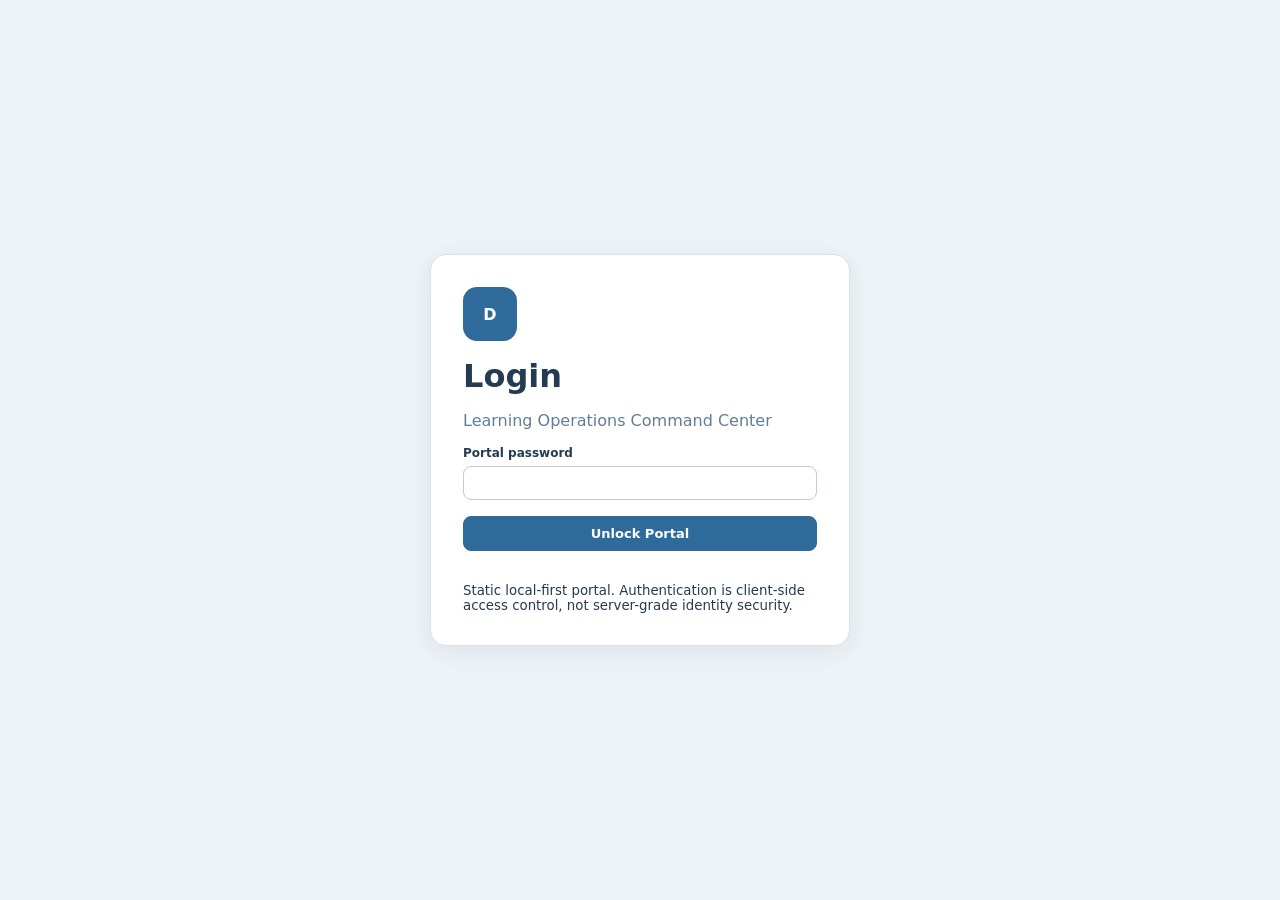
<file: index.html>
<!doctype html><html lang="en"><head><meta charset="utf-8"><meta name="viewport" content="width=device-width,initial-scale=1"><meta name="theme-color" content="#102a43"><title>Dashboard</title><link rel="stylesheet" href="./css/variables.css?v=darkfix6"><link rel="stylesheet" href="./css/layout.css?v=darkfix6"><link rel="stylesheet" href="./css/components.css?v=darkfix6"><link rel="stylesheet" href="./css/responsive.css?v=darkfix6"><link rel="stylesheet" href="./css/advanced.css?v=darkfix6"></head>
<body>
<div id="login" class="auth-shell"><form id="loginForm" class="auth-card"><div class="brand-mark">D</div><h1>Login</h1><p>Learning Operations Command Center</p><label>Portal password<input id="loginPassword" type="password" autocomplete="current-password" required></label><button class="btn primary" type="submit">Unlock Portal</button><p id="loginError" class="error" role="alert"></p><small>Static local-first portal. Authentication is client-side access control, not server-grade identity security.</small></form></div>
<div id="app" class="app-shell hidden">
<aside class="sidebar"><div class="brand"><span class="brand-mark small">D</span><div><strong>Dashbord</strong><small>Learning Operations</small></div></div><nav id="nav" aria-label="Primary"></nav><div class="sidebar-foot"><span id="saveState" class="save-state">Saved</span><button id="lockPortal" class="btn ghost">Lock Portal</button></div></aside>
<header class="topbar"><button id="menuBtn" class="icon-btn" aria-label="Toggle navigation">☰</button><div><h1 id="pageTitle">zPerformance Monitor</h1><p id="pageSubtitle">Execution, evidence and readiness</p></div><div class="top-actions"><div class="theme-menu" aria-label="Theme selector">
<button class="theme-trigger" type="button" aria-label="Choose theme" title="Choose theme">◐</button>
<div class="theme-popover" role="group" aria-label="Themes">
<button class="theme-btn active" data-theme="default" type="button">Classic</button>
<button class="theme-btn" data-theme="ocean" type="button">Ocean</button>
<button class="theme-btn" data-theme="forest" type="button">Forest</button>
<button class="theme-btn" data-theme="warm" type="button">Warm</button>
<button class="theme-btn" data-theme="night" type="button">Night</button>
</div></div><span id="modeBadge" class="badge">DRAFT</span><button id="quickSession" class="btn primary">Start Focus Session</button></div></header>
<main id="view" class="view" tabindex="-1"></main>
<aside id="focusDock" class="focus-dock" aria-label="Focus clock">
  <button id="focusDockToggle" class="focus-dock-handle" type="button" aria-label="Open focus clock">◷</button>
  <div class="focus-dock-panel">
    <div class="focus-dock-head"><div><span>FOCUS CLOCK</span><strong id="focusClock">25:00</strong></div><button id="focusDockClose" class="icon-btn" type="button">×</button></div>
    <div class="focus-presets"><button data-focus-min="25" type="button">25m</button><button data-focus-min="50" type="button">50m</button><button data-focus-min="90" type="button">90m</button></div>
    <div class="focus-actions"><button id="focusStart" class="btn primary" type="button">Start</button><button id="focusPause" class="btn" type="button">Pause</button><button id="focusReset" class="btn" type="button">Reset</button></div>
<button id="deepFocusToggle" class="btn focus-wide" type="button">Enter Deep Focus</button>
<label class="focus-objective">Distraction parking lot<input id="quickDistraction" type="text" placeholder="Capture it and return to study"></label>
<div id="quickDistractionList" class="quick-distraction-list"></div>
    <label class="focus-objective">Current objective<input id="focusObjective" type="text" placeholder="One clear outcome for this session"></label>
    <blockquote id="focusQuote" class="focus-quote"></blockquote>
    <button id="newQuote" class="quote-refresh" type="button">Another thought</button>
  </div>
</aside>
</div>
<div id="toast" class="toast" role="status" aria-live="polite"></div>
<div id="modalRoot"></div>
<script src="./app.bundle.js?v=darkfix6"></script></body></html>
</file>
<file: css/variables.css>
:root{--navy:#102a43;--blue:#2f6b9a;--cyan:#4c9fbe;--green:#3f8f62;--amber:#d99b2b;--orange:#d66a3a;--purple:#7057a3;--red:#b84a4a;--ink:#243b53;--muted:#627d98;--bg:#f4f7fa;--surface:#fff;--line:#d9e2ec;--soft:#eaf2f8;--radius:12px;--shadow:0 6px 24px rgba(16,42,67,.08);--sidebar:250px;--focus:0 0 0 3px rgba(47,107,154,.22)}*{box-sizing:border-box}html{font-family:Inter,ui-sans-serif,system-ui,-apple-system,"Segoe UI",sans-serif;color:var(--ink);background:var(--bg)}body{margin:0}button,input,select,textarea{font:inherit}button:focus-visible,input:focus-visible,select:focus-visible,textarea:focus-visible,a:focus-visible{outline:none;box-shadow:var(--focus)}.hidden{display:none!important}
</file>
<file: css/layout.css>
.app-shell{min-height:100vh;display:grid;grid-template-columns:var(--sidebar) 1fr;grid-template-rows:72px 1fr}.sidebar{grid-row:1/3;background:var(--navy);color:#fff;padding:18px 12px;display:flex;flex-direction:column;position:sticky;top:0;height:100vh;z-index:20}.brand{display:flex;align-items:center;gap:10px;padding:0 8px 18px}.brand small,.brand strong{display:block}.brand small{opacity:.72;font-size:11px;margin-top:2px}.brand-mark{display:grid;place-items:center;width:54px;height:54px;border-radius:14px;background:var(--blue);color:#fff;font-weight:800}.brand-mark.small{width:38px;height:38px;border-radius:10px}.sidebar nav{display:grid;gap:3px;overflow:auto;padding-right:2px}.nav-btn{border:0;background:transparent;color:#d9e2ec;text-align:left;padding:9px 10px;border-radius:8px;font-size:13px;cursor:pointer}.nav-btn:hover,.nav-btn.active{background:rgba(255,255,255,.12);color:#fff}.sidebar-foot{margin-top:auto;display:grid;gap:8px;padding-top:12px}.topbar{grid-column:2;display:flex;align-items:center;gap:14px;padding:0 24px;background:rgba(255,255,255,.96);border-bottom:1px solid var(--line);position:sticky;top:0;z-index:15}.topbar h1{font-size:18px;margin:0}.topbar p{font-size:12px;color:var(--muted);margin:2px 0 0}.top-actions{margin-left:auto;display:flex;align-items:center;gap:10px}.view{grid-column:2;padding:24px;max-width:1600px;width:100%;margin:0 auto}.grid{display:grid;gap:16px}.grid.kpis{grid-template-columns:repeat(4,minmax(0,1fr))}.grid.two{grid-template-columns:repeat(2,minmax(0,1fr))}.grid.three{grid-template-columns:repeat(3,minmax(0,1fr))}.span-2{grid-column:span 2}.section-stack{display:grid;gap:18px}.auth-shell{min-height:100vh;display:grid;place-items:center;padding:20px;background:#eef3f7}.auth-card{width:min(420px,100%);background:#fff;padding:32px;border:1px solid var(--line);border-radius:16px;box-shadow:var(--shadow);display:grid;gap:16px}.auth-card h1{margin:0}.auth-card p{margin:0;color:var(--muted)}
</file>
<file: css/components.css>
.card{background:var(--surface);border:1px solid var(--line);border-radius:var(--radius);box-shadow:var(--shadow);padding:18px;min-width:0}.card h2,.card h3{margin:0 0 12px}.card h2{font-size:16px}.card h3{font-size:14px}.kpi{padding:16px}.kpi .label{font-size:11px;color:var(--muted);text-transform:uppercase;letter-spacing:.05em}.kpi .value{font-size:26px;font-weight:750;margin-top:6px}.kpi .hint{font-size:11px;color:var(--muted);margin-top:3px}.btn{border:1px solid var(--line);background:#fff;color:var(--ink);padding:9px 13px;border-radius:8px;cursor:pointer;font-weight:650;font-size:13px}.btn:hover{filter:brightness(.98)}.btn.primary{background:var(--blue);border-color:var(--blue);color:#fff}.btn.danger{background:var(--red);border-color:var(--red);color:#fff}.btn.ghost{background:transparent;color:inherit;border-color:rgba(255,255,255,.22)}.btn:disabled{opacity:.5;cursor:not-allowed}.icon-btn{border:0;background:transparent;font-size:20px;cursor:pointer;display:none}.badge,.status{display:inline-flex;align-items:center;border-radius:999px;padding:4px 8px;font-size:11px;font-weight:700;background:var(--soft);color:var(--blue)}.status.mastered{background:#e5f4ea;color:#276c45}.status.review{background:#fff4d6;color:#8b6200}.status.learning{background:#e6f1f8;color:#285d82}.status.blocked{background:#f8e7e7;color:#8b3030}.toolbar{display:flex;gap:10px;align-items:center;flex-wrap:wrap;margin-bottom:14px}.toolbar .grow{flex:1}.field,label{display:grid;gap:6px;font-size:12px;font-weight:650;color:var(--ink)}input,select,textarea{width:100%;border:1px solid #bcccdc;border-radius:8px;background:#fff;padding:9px 10px;color:var(--ink)}textarea{min-height:92px;resize:vertical}.form-grid{display:grid;grid-template-columns:repeat(2,minmax(0,1fr));gap:14px}.table-wrap{overflow:auto;border:1px solid var(--line);border-radius:10px;background:#fff}table{border-collapse:collapse;width:100%;font-size:12px}th{position:sticky;top:0;background:#edf3f8;color:var(--navy);text-align:left;padding:10px;border-bottom:1px solid var(--line);white-space:nowrap}td{padding:9px 10px;border-bottom:1px solid #edf2f7;vertical-align:top}tr:hover td{background:#fafcfe}.progress{height:8px;background:#e8eef4;border-radius:999px;overflow:hidden}.progress>span{display:block;height:100%;background:var(--green)}.chart{width:100%;height:260px;display:block}.empty{padding:28px;text-align:center;color:var(--muted);border:1px dashed #bcccdc;border-radius:10px}.callout{border-left:4px solid var(--blue);background:#f6f9fc;padding:12px 14px;border-radius:8px}.callout.warn{border-color:var(--amber)}.callout.danger{border-color:var(--red)}.list{display:grid;gap:8px}.list-item{padding:11px;border:1px solid var(--line);border-radius:8px;background:#fff}.list-item strong{display:block}.list-item small{color:var(--muted)}.metric-row{display:grid;grid-template-columns:180px 1fr 55px;gap:10px;align-items:center;margin:10px 0;font-size:12px}.timer{font-size:44px;font-variant-numeric:tabular-nums;font-weight:750;letter-spacing:.03em}.focus-mode .sidebar,.focus-mode .topbar .top-actions{display:none}.focus-mode .app-shell{grid-template-columns:1fr}.focus-mode .topbar,.focus-mode .view{grid-column:1}.toast{position:fixed;right:20px;bottom:20px;background:var(--navy);color:#fff;padding:11px 14px;border-radius:8px;opacity:0;transform:translateY(8px);transition:.2s;z-index:100}.toast.show{opacity:1;transform:none}.modal-backdrop{position:fixed;inset:0;background:rgba(16,42,67,.55);display:grid;place-items:center;padding:20px;z-index:90}.modal{background:#fff;width:min(760px,100%);max-height:88vh;overflow:auto;border-radius:14px;padding:22px;box-shadow:var(--shadow)}.modal-head{display:flex;align-items:center;justify-content:space-between;gap:12px}.diff{font-family:ui-monospace,SFMono-Regular,Consolas,monospace;font-size:12px;white-space:pre-wrap;background:#f7f9fb;padding:12px;border-radius:8px}.save-state{font-size:11px;color:#d9e2ec}.error{color:var(--red)!important;font-size:12px}.note-card{display:grid;gap:8px}.note-meta{display:flex;gap:8px;color:var(--muted);font-size:11px}.scenario-step{counter-increment:step}.scenario-step::before{content:counter(step);display:inline-grid;place-items:center;width:22px;height:22px;background:var(--blue);color:#fff;border-radius:50%;margin-right:8px;font-size:11px}.scenario-flow{counter-reset:step;display:grid;gap:10px}.pill-row{display:flex;gap:6px;flex-wrap:wrap}.pill{font-size:11px;padding:4px 7px;border-radius:999px;background:#edf3f8}.commit-item{display:flex;justify-content:space-between;gap:12px;padding:9px 0;border-bottom:1px solid var(--line)}
</file>
<file: css/responsive.css>
@media(max-width:1100px){.grid.kpis{grid-template-columns:repeat(2,1fr)}.grid.three{grid-template-columns:1fr 1fr}.span-2{grid-column:auto}}@media(max-width:760px){.app-shell{grid-template-columns:1fr;grid-template-rows:64px 1fr}.sidebar{position:fixed;left:-270px;width:250px;transition:.2s}.sidebar.open{left:0}.topbar,.view{grid-column:1}.view{padding:14px}.topbar{padding:0 14px}.icon-btn{display:block}.topbar p{display:none}.top-actions .badge{display:none}.grid.kpis,.grid.two,.grid.three,.form-grid{grid-template-columns:1fr}.metric-row{grid-template-columns:120px 1fr 45px}.timer{font-size:36px}.table-wrap table{min-width:760px}.auth-card{padding:24px}}
</file>
<file: css/advanced.css>
/* Advanced command-center layer */
:root{--surface-2:#f7fafc;--ring-track:#e6edf3;--shadow-soft:0 8px 28px rgba(16,42,67,.08)}
body[data-theme="ocean"]{--bg:#eef7fb;--surface:#fff;--navy:#123b56;--blue:#287aa1;--green:#3b8c78}
body[data-theme="forest"]{--bg:#f2f7f3;--surface:#fff;--navy:#173f35;--blue:#3d7568;--green:#4f8a61}
body[data-theme="warm"]{--bg:#fff8ef;--surface:#fffdf9;--navy:#50372c;--blue:#8a6249;--green:#73865b}
body[data-theme="night"]{--bg:#111923;--surface:#182431;--navy:#e7f0f7;--blue:#63a9d2;--green:#70bd8d;--ink:#e6edf3;--muted:#9fb3c8;--line:#2d4052;--surface-2:#1e2c3a;--ring-track:#2a3c4d}
body{background:var(--bg);color:var(--ink);transition:background .2s ease}
.card{box-shadow:var(--shadow-soft)}
.dashboard-hero{display:grid;grid-template-columns:minmax(0,1.6fr) minmax(280px,.8fr);gap:18px;padding:22px;border:1px solid var(--line);background:var(--surface);border-radius:16px}
.hero-copy h2{font-size:clamp(22px,2.4vw,34px);margin:0 0 8px;color:var(--navy)}
.hero-copy p{max-width:720px;color:var(--muted);margin:0}
.hero-actions{display:flex;gap:10px;flex-wrap:wrap;margin-top:18px}
.quote-panel{border-left:4px solid var(--blue);padding:12px 14px;background:var(--surface-2);border-radius:8px}
.quote-panel blockquote{margin:0;font-size:15px;line-height:1.55}
.quote-panel cite{display:block;margin-top:8px;color:var(--muted);font-size:12px}
.progress-ring{--p:0;--ring:var(--green);width:104px;height:104px;border-radius:50%;display:grid;place-items:center;background:conic-gradient(var(--ring) calc(var(--p)*1%),var(--ring-track) 0);position:relative;margin:auto}
.progress-ring:after{content:"";position:absolute;inset:10px;border-radius:50%;background:var(--surface)}
.progress-ring .ring-value{position:relative;z-index:1;font-size:22px;font-weight:800;color:var(--navy)}
.ring-label{text-align:center;margin-top:8px;font-size:12px;color:var(--muted)}
.ring-grid{display:grid;grid-template-columns:repeat(4,minmax(120px,1fr));gap:14px}
.activity-grid{display:grid;grid-template-columns:repeat(15,1fr);gap:5px;min-height:86px;align-content:center}
.activity-cell{aspect-ratio:1;border-radius:3px;background:var(--ring-track);min-width:8px}
.activity-cell.l1{background:#cfe8d7}.activity-cell.l2{background:#91c9a3}.activity-cell.l3{background:#5aa475}.activity-cell.l4{background:#337d55}
.insight-grid{display:grid;grid-template-columns:repeat(3,minmax(0,1fr));gap:14px}
.insight{padding:14px;border:1px solid var(--line);border-radius:10px;background:var(--surface-2)}
.insight strong{display:block;color:var(--navy);margin-bottom:5px}
.insight small{color:var(--muted);line-height:1.45}
.progress-track{height:10px;background:var(--ring-track);border-radius:999px;overflow:hidden}
.progress-fill{height:100%;background:var(--green);border-radius:999px;min-width:0;transition:width .25s ease}
.mini-stat{display:flex;justify-content:space-between;gap:12px;align-items:center;padding:10px 0;border-bottom:1px solid var(--line)}
.mini-stat:last-child{border-bottom:0}
.top-tool{display:flex;align-items:center;gap:6px}
.compact-select{width:auto;min-width:110px;padding:8px 10px}
.audio-btn.active{border-color:var(--green);color:var(--green)}
.achievement-grid{display:grid;grid-template-columns:repeat(4,minmax(0,1fr));gap:10px}
.achievement{padding:12px;border:1px solid var(--line);border-radius:10px;background:var(--surface-2)}
.achievement.locked{opacity:.5}
.achievement strong{display:block;font-size:13px;color:var(--navy)}
.achievement small{color:var(--muted)}
.daily-plan{display:grid;grid-template-columns:repeat(3,minmax(0,1fr));gap:12px}
.daily-plan .step{padding:14px;border:1px solid var(--line);border-radius:10px;background:var(--surface-2)}
.daily-plan .num{font-weight:800;color:var(--blue);font-size:12px}
.autosave-pill{font-size:11px;color:var(--muted);padding:6px 9px;border:1px solid var(--line);border-radius:999px;background:var(--surface)}
@media(max-width:1100px){.ring-grid{grid-template-columns:repeat(2,1fr)}.achievement-grid{grid-template-columns:repeat(2,1fr)}.dashboard-hero{grid-template-columns:1fr}.insight-grid{grid-template-columns:1fr}}
@media(max-width:720px){.ring-grid,.achievement-grid,.daily-plan{grid-template-columns:1fr 1fr}.activity-grid{grid-template-columns:repeat(10,1fr)}.top-tool{display:none}}
@media(max-width:480px){.ring-grid,.achievement-grid,.daily-plan{grid-template-columns:1fr}}

.recommend-banner{display:flex;align-items:center;justify-content:space-between;gap:18px;padding:15px 17px;border:1px solid var(--line);border-left:4px solid var(--green);background:var(--surface);border-radius:12px;box-shadow:var(--shadow-soft)}
.recommend-banner strong{display:block;color:var(--navy);font-size:16px;margin-bottom:4px}.recommend-banner small{color:var(--muted)}
.learning-toolbar{position:sticky;top:72px;z-index:8;background:var(--bg);padding:10px 0}.learning-toolbar input{min-width:260px;flex:1}.learning-toolbar select{min-width:180px}
.task-list{display:grid;gap:8px}.task-row{display:flex!important;align-items:flex-start;gap:10px;padding:11px 12px;border:1px solid var(--line);border-radius:9px;background:var(--surface-2);cursor:pointer}.task-row input{width:18px;height:18px;margin-top:1px;flex:0 0 auto}.task-row span{line-height:1.45}
.check-cell{text-align:center}.check-cell input{width:18px;height:18px}
.recording-preview{width:100%;max-width:680px}
button:disabled{opacity:.5;cursor:not-allowed}
.table-wrap select,.table-wrap input{min-height:38px}
@media(max-width:720px){.recommend-banner{align-items:flex-start;flex-direction:column}.learning-toolbar{position:static}.learning-toolbar input,.learning-toolbar select{min-width:100%;width:100%}}

/* Interview Practice Studio */
.studio-grid{display:grid;grid-template-columns:minmax(0,1.05fr) minmax(360px,.95fr);gap:18px;align-items:start}
.studio-preview{width:100%;max-height:480px;background:#0b1118;border-radius:12px;border:1px solid var(--line)}
.framework-list{margin:0;padding-left:20px;display:grid;gap:8px;line-height:1.45}
.recording-library{display:grid;grid-template-columns:repeat(2,minmax(0,1fr));gap:14px}
.recording-card{border:1px solid var(--line);border-radius:12px;background:var(--surface-2);padding:14px;display:grid;gap:11px;min-width:0}
.recording-meta{display:grid;gap:4px}.recording-meta small{color:var(--muted)}
.library-media{width:100%;max-height:300px;background:#0b1118;border-radius:8px}.library-audio{width:100%}
.transcript-text{white-space:pre-wrap;line-height:1.55;max-height:220px;overflow:auto;padding:10px;background:var(--surface);border:1px solid var(--line);border-radius:8px}
.question-book-grid{display:grid;grid-template-columns:repeat(2,minmax(0,1fr));gap:14px}
.question-card{border:1px solid var(--line);border-radius:12px;background:var(--surface);padding:16px;display:grid;gap:12px;box-shadow:var(--shadow-soft)}
.question-card-head{display:flex;align-items:flex-start;justify-content:space-between;gap:14px}.question-card h3{font-size:16px;line-height:1.4;margin:8px 0 0;color:var(--navy)}
.favorite-toggle,.inline-check{display:flex!important;flex-direction:row!important;align-items:center;gap:7px;white-space:nowrap}.favorite-toggle input,.inline-check input{width:17px;height:17px}
.question-card textarea{min-height:90px}
@media(max-width:1100px){.studio-grid{grid-template-columns:1fr}.recording-library,.question-book-grid{grid-template-columns:1fr}}

/* Learning Intelligence */
.intelligence-hero{display:flex;align-items:center;justify-content:space-between;gap:20px;padding:22px;border:1px solid var(--line);border-radius:16px;background:var(--surface);box-shadow:var(--shadow-soft)}
.intelligence-hero h2{margin:8px 0 5px;color:var(--navy);font-size:28px}.intelligence-hero p{margin:0;color:var(--muted);max-width:760px}
.intel-score{width:120px;height:120px;border-radius:50%;display:grid;place-content:center;text-align:center;background:var(--surface-2);border:10px solid var(--green)}
.intel-score strong{font-size:30px;color:var(--navy)}.intel-score span{font-size:11px;color:var(--muted)}
.smart-plan{display:grid;gap:8px}.smart-plan-row{display:grid;grid-template-columns:36px 1fr auto;gap:12px;align-items:center;padding:12px;border:1px solid var(--line);border-radius:10px;background:var(--surface-2)}
.plan-order{width:30px;height:30px;border-radius:50%;display:grid;place-items:center;background:var(--navy);color:white;font-weight:800}.smart-plan-row small{display:block;color:var(--muted);margin-top:3px}.plan-minutes{font-weight:800;color:var(--blue)}
.risk-grid{display:grid;grid-template-columns:repeat(3,minmax(0,1fr));gap:12px}.risk-card{padding:14px;border-radius:10px;border:1px solid var(--line);background:var(--surface-2)}.risk-card p{margin:6px 0 0;color:var(--muted);line-height:1.45}.risk-card.high{border-left:4px solid #b94a48}.risk-card.medium{border-left:4px solid #d99b2b}.risk-card.good{border-left:4px solid var(--green)}
.weak-list{display:grid;gap:8px}.weak-row{display:grid;grid-template-columns:44px 1fr 52px;align-items:center;gap:10px;padding:11px;border-bottom:1px solid var(--line)}.weak-rank{font-weight:800;color:var(--muted)}.weak-row small{display:block;color:var(--muted);margin-top:3px}.weak-score{text-align:center;font-weight:800;padding:6px;border-radius:8px;background:var(--surface-2)}
.question-recs{display:grid;grid-template-columns:repeat(2,minmax(0,1fr));gap:12px}.question-rec{display:grid;gap:8px;padding:14px;border:1px solid var(--line);border-radius:10px;background:var(--surface-2)}.question-rec small{color:var(--muted)}.question-rec .btn{justify-self:start}
@media(max-width:900px){.risk-grid,.question-recs{grid-template-columns:1fr}.intelligence-hero{align-items:flex-start}.intel-score{width:90px;height:90px;flex:0 0 auto}}
@media(max-width:600px){.intelligence-hero{flex-direction:column}.smart-plan-row{grid-template-columns:32px 1fr}.plan-minutes{grid-column:2}}

/* UI Control Edition — managed Learning Path */
.learning-control-panel{position:sticky;top:72px;z-index:9;display:grid;gap:10px;padding:12px;border:1px solid var(--line);border-radius:12px;background:color-mix(in srgb,var(--surface) 96%,transparent);box-shadow:var(--shadow-soft);backdrop-filter:blur(10px)}
.learning-search input{width:100%;min-height:44px}
.status-filter-bar{display:flex;gap:7px;flex-wrap:wrap}
.filter-btn{appearance:none;border:1px solid var(--line);background:var(--surface);color:var(--ink);padding:8px 12px;border-radius:999px;font:inherit;font-size:12px;font-weight:700;cursor:pointer}
.filter-btn:hover{border-color:var(--blue)}.filter-btn.active{background:var(--navy);border-color:var(--navy);color:#fff}
.save-strip{display:flex;justify-content:flex-end;align-items:center;gap:8px;border-top:1px solid var(--line);padding-top:10px}
.learning-table{table-layout:fixed;width:100%;min-width:1120px}
.learning-table th:nth-child(1){width:28%}.learning-table th:nth-child(2){width:15%}.learning-table th:nth-child(3){width:11%}.learning-table th:nth-child(4){width:9%}.learning-table th:nth-child(5){width:9%}.learning-table th:nth-child(6){width:9%}.learning-table th:nth-child(7){width:19%}
.learning-table td{vertical-align:middle;padding:12px 10px}.learning-table td:first-child strong{display:block;margin:4px 0}.learning-table td:first-child small{display:block;color:var(--muted);line-height:1.35}
.stage-mini{display:inline-block;font-size:10px;font-weight:800;letter-spacing:.03em;color:var(--blue);text-transform:uppercase}
.status-pill,.mastery-badge{display:inline-flex;align-items:center;justify-content:center;min-height:28px;padding:5px 9px;border-radius:999px;font-size:11px;font-weight:800;white-space:nowrap;border:1px solid var(--line);background:var(--surface-2)}
.status-learning{border-color:#4e91b8}.status-quick-practice{border-color:#8b6cb8}.status-review{border-color:#d49a32}.status-completed{border-color:#4f9c70}.status-mastered{background:var(--green);border-color:var(--green);color:white}
.mastery-badge.passed{background:var(--green);border-color:var(--green);color:white}
.confidence-meter{display:flex;gap:4px;align-items:center}.confidence-meter span{width:9px;height:22px;border-radius:4px;background:var(--ring-track)}.confidence-meter span.filled{background:var(--blue)}
.row-actions{display:flex;gap:5px;flex-wrap:wrap}.btn.small{padding:7px 9px;font-size:11px;min-height:32px}
.topic-editor{display:grid;gap:16px;min-width:min(720px,80vw)}.editor-summary{padding:14px;border:1px solid var(--line);border-radius:10px;background:var(--surface-2)}.editor-summary h3{margin:8px 0}.editor-summary p{margin:6px 0;color:var(--muted);line-height:1.45}
.choice-grid{display:grid;grid-template-columns:repeat(3,minmax(0,1fr));gap:7px;margin-top:7px}.choice-btn,.confidence-btn{appearance:none;border:1px solid var(--line);background:var(--surface);color:var(--ink);border-radius:8px;padding:10px;font:inherit;font-weight:700;cursor:pointer}.choice-btn.active,.confidence-btn.active{background:var(--navy);border-color:var(--navy);color:white}
.confidence-buttons{display:grid;grid-template-columns:repeat(5,1fr);gap:7px;margin-top:7px}.mastery-toggle{display:flex!important;flex-direction:row!important;align-items:center;gap:8px}.mastery-toggle input{width:18px;height:18px}
.managed-table{border:1px solid var(--line);border-radius:12px;background:var(--surface);box-shadow:var(--shadow-soft)}
@media(max-width:900px){.learning-control-panel{position:static}.save-strip{justify-content:flex-start;flex-wrap:wrap}.choice-grid{grid-template-columns:repeat(2,1fr)}.topic-editor{min-width:0;width:100%}}

/* ===== VISIBLY REBUILT UI V2 ===== */
:root{--ui-radius:14px;--ui-gap:14px}
.app-shell{grid-template-columns:248px minmax(0,1fr)}
.sidebar{padding:18px 12px;background:linear-gradient(180deg,var(--navy),color-mix(in srgb,var(--navy) 88%,#000));border-right:1px solid color-mix(in srgb,var(--line) 45%,transparent)}
.brand{padding:6px 8px 18px;margin-bottom:8px;border-bottom:1px solid rgba(255,255,255,.12)}
#nav{display:grid;gap:4px}#nav button{min-height:42px;border-radius:9px;padding:0 12px;font-weight:650;letter-spacing:.005em}#nav button.active{box-shadow:inset 3px 0 0 #fff;background:rgba(255,255,255,.15)}
.topbar{min-height:76px;padding:10px 22px;border-bottom:1px solid var(--line);box-shadow:0 4px 16px rgba(16,42,67,.05)}
.topbar h1{font-size:20px}.topbar p{font-size:12px;margin-top:3px}
.top-actions{gap:8px}.theme-switcher{display:flex;gap:4px;padding:4px;border:1px solid var(--line);border-radius:10px;background:var(--surface-2)}
.theme-btn{border:0;background:transparent;color:var(--muted);padding:7px 9px;border-radius:7px;font:inherit;font-size:11px;font-weight:800;cursor:pointer}
.theme-btn.active{background:var(--surface);color:var(--navy);box-shadow:0 1px 5px rgba(16,42,67,.12)}
.build-badge{display:inline-flex;padding:5px 8px;border-radius:999px;background:#172b4d;color:#fff;font-size:10px;font-weight:900;letter-spacing:.08em}
.view{padding:20px 22px 36px;max-width:1800px;width:100%;margin:0 auto}
.section-stack{gap:16px}.card{border-radius:var(--ui-radius);padding:17px 18px;border:1px solid var(--line);box-shadow:0 5px 18px rgba(16,42,67,.055)}.card>h2{font-size:14px;text-transform:uppercase;letter-spacing:.035em;margin-bottom:14px}
.grid.kpis{grid-template-columns:repeat(4,minmax(0,1fr));gap:12px}.kpi{min-height:118px;border-radius:12px}
.recommend-banner{padding:17px 18px;border-left-width:5px}
.learning-control-panel{top:84px;padding:14px;gap:12px}
.status-filter-bar{gap:6px}.filter-btn{border-radius:8px;padding:9px 12px}.filter-btn.active{box-shadow:0 4px 10px rgba(16,42,67,.15)}
.save-strip{background:var(--surface-2);margin:0 -2px -2px;padding:10px;border-radius:9px;border-top:0}
.managed-table{overflow:hidden}.learning-table thead th{position:sticky;top:0;background:var(--surface-2);z-index:2;height:46px}.learning-table tbody tr:hover{background:color-mix(in srgb,var(--blue) 4%,var(--surface))}
.row-actions{flex-wrap:nowrap}.row-actions .btn{white-space:nowrap}
.modal{border-radius:16px;max-width:860px;width:min(860px,calc(100vw - 30px));box-shadow:0 24px 80px rgba(0,0,0,.28)}
.modal-head{padding-bottom:12px;border-bottom:1px solid var(--line)}
.choice-btn,.confidence-btn{min-height:44px}.choice-btn:hover,.confidence-btn:hover{border-color:var(--blue);transform:translateY(-1px)}
/* dashboard alignment */
.insight-grid,.risk-grid,.question-recs,.recording-library,.question-book-grid{align-items:stretch}
.insight,.risk-card,.question-rec,.recording-card,.question-card{height:100%}
@media(max-width:1250px){.theme-switcher{display:none}.grid.kpis{grid-template-columns:repeat(2,minmax(0,1fr))}}
@media(max-width:760px){.app-shell{grid-template-columns:1fr}.view{padding:14px}.topbar{padding:9px 12px}.grid.kpis{grid-template-columns:1fr}.build-badge{display:none}.row-actions{flex-wrap:wrap}}

/* =========================================================
   FULL UI V3 — SHARED CONTROL SYSTEM FOR EVERY MODULE
   ========================================================= */
.module-shell{display:grid;gap:14px;min-width:0}
.module-actionbar{position:sticky;top:76px;z-index:18;display:flex;align-items:center;justify-content:space-between;gap:14px;min-height:58px;padding:9px 12px;border:1px solid var(--line);border-radius:12px;background:color-mix(in srgb,var(--surface) 96%,transparent);box-shadow:0 5px 18px rgba(16,42,67,.07);backdrop-filter:blur(12px)}
.module-context{display:flex;align-items:center;gap:10px;min-width:0}.module-context>div{display:grid;gap:2px}.module-context strong{font-size:13px;color:var(--navy)}.module-context small{font-size:11px;color:var(--muted);white-space:nowrap;overflow:hidden;text-overflow:ellipsis;max-width:620px}
.module-dot{width:10px;height:10px;border-radius:50%;background:var(--green);box-shadow:0 0 0 4px color-mix(in srgb,var(--green) 16%,transparent)}
.module-actions{display:flex;gap:6px;flex:0 0 auto}.module-actions .btn.active{background:var(--navy);color:#fff;border-color:var(--navy)}
.control-guide-grid{display:grid;grid-template-columns:repeat(3,minmax(0,1fr));gap:10px}.control-guide{padding:13px;border:1px solid var(--line);border-radius:10px;background:var(--surface-2)}.control-guide small{display:block;color:var(--muted);line-height:1.45;margin-top:5px}

/* Universal button replacement for short dropdowns */
.enhanced-select-source{position:absolute!important;opacity:0!important;pointer-events:none!important;width:1px!important;height:1px!important}
.segmented-control{display:flex;gap:5px;flex-wrap:wrap;padding:4px;border:1px solid var(--line);border-radius:10px;background:var(--surface-2);width:fit-content;max-width:100%}
.segment-btn{appearance:none;border:0;background:transparent;color:var(--muted);padding:7px 10px;border-radius:7px;font:inherit;font-size:11px;font-weight:800;cursor:pointer;white-space:nowrap;transition:background .12s ease,color .12s ease,box-shadow .12s ease}
.segment-btn:hover{background:color-mix(in srgb,var(--blue) 9%,var(--surface));color:var(--navy)}
.segment-btn.active{background:var(--navy);color:#fff;box-shadow:0 2px 7px rgba(16,42,67,.18)}
label>.segmented-control{margin-top:6px}
.edit-mode .managed-input{outline:2px solid color-mix(in srgb,var(--blue) 34%,transparent);outline-offset:1px}
.edit-mode .segmented-control{box-shadow:0 0 0 2px color-mix(in srgb,var(--blue) 22%,transparent)}
.managed-input:focus{border-color:var(--blue);box-shadow:0 0 0 3px color-mix(in srgb,var(--blue) 13%,transparent)}

/* Consistent module geometry */
.module-shell .grid.two,.module-shell .grid.three,.module-shell .grid.kpis{align-items:stretch}
.module-shell .grid.two>.card,.module-shell .grid.three>.card,.module-shell .grid.kpis>.kpi{height:100%}
.module-shell .toolbar{align-items:center;gap:8px}
.module-shell form.card{border-radius:14px}
.module-shell textarea{resize:vertical;min-height:92px}
.module-shell .list{gap:8px}.module-shell .list-item{border-radius:9px}
.module-shell table{font-size:12px}.module-shell th{height:44px;vertical-align:middle}.module-shell td{vertical-align:middle}
.module-shell .empty{min-height:110px;display:grid;place-items:center;text-align:center}

/* Command Center */
.module-command .grid.kpis{grid-template-columns:repeat(4,minmax(0,1fr))}
.module-command .kpi{min-height:112px;display:grid;align-content:center}
.module-command canvas.chart{min-height:250px;max-height:320px}

/* Intelligence */
.module-intelligence .intelligence-hero{min-height:160px}
.module-intelligence .smart-plan-row{min-height:66px}
.module-intelligence .risk-grid{grid-template-columns:repeat(3,minmax(0,1fr))}

/* Today */
.module-today .task-list{grid-template-columns:repeat(2,minmax(0,1fr))}
.module-today .task-row{min-height:58px}
.module-today .timer{font-variant-numeric:tabular-nums;letter-spacing:.04em}

/* Review */
.module-review>.grid.three{grid-template-columns:repeat(3,minmax(0,1fr))}
.module-review .card{min-height:250px}

/* Labs */
.module-labs>.grid.two{grid-template-columns:repeat(2,minmax(0,1fr))}
.module-labs .card{display:flex;flex-direction:column;gap:10px}
.module-labs .card textarea{min-height:105px}
.module-labs .segmented-control{margin-bottom:4px}

/* Simulator */
.module-simulator .scenario-flow{display:grid;grid-template-columns:repeat(2,minmax(0,1fr));gap:12px}
.module-simulator .scenario-step{padding:12px;border:1px solid var(--line);border-radius:10px;background:var(--surface-2)}
.module-simulator .scenario-step textarea{background:var(--surface)}

/* Study Log */
.module-study form.form-grid{grid-template-columns:repeat(2,minmax(0,1fr));gap:14px}
.module-study form.form-grid label:has(textarea){grid-column:span 2}
.module-study form.form-grid button[type="submit"]{grid-column:span 2;justify-self:start}
.module-study .table-wrap{border-radius:12px;border:1px solid var(--line)}

/* Habits */
.module-habits form.form-grid{grid-template-columns:repeat(2,minmax(0,1fr));gap:12px}
.module-habits form.form-grid label{padding:11px;border:1px solid var(--line);border-radius:10px;background:var(--surface-2)}
.module-habits form.form-grid .segmented-control{width:100%}
.module-habits form.form-grid button[type="submit"]{grid-column:span 2;justify-self:start}

/* Interview Center */
.module-interview .toolbar:first-of-type{padding:12px;border:1px solid var(--line);border-radius:12px;background:var(--surface)}
.module-interview .recording-preview{border-radius:10px}
.module-interview .form-grid{align-items:end}

/* Interview Studio */
.module-interviewStudio .studio-grid{gap:16px}
.module-interviewStudio .studio-grid>div{padding:14px;border:1px solid var(--line);border-radius:12px;background:var(--surface-2)}
.module-interviewStudio .recording-card{min-height:260px}

/* Question Book */
.module-questionBook .question-book-grid{grid-template-columns:repeat(2,minmax(0,1fr))}
.module-questionBook .question-card{min-height:360px}
.module-questionBook .question-card .segmented-control{width:100%}

/* Knowledge Vault */
.module-vault>.section-stack>.toolbar{padding:12px;border:1px solid var(--line);border-radius:12px;background:var(--surface)}
.module-vault .note-card{display:grid;gap:10px}
.module-vault .grid.two{grid-template-columns:repeat(2,minmax(0,1fr))}

/* Analytics */
.module-analytics .grid.kpis{grid-template-columns:repeat(4,minmax(0,1fr))}
.module-analytics canvas.chart{min-height:280px;max-height:340px}

/* Weekly Review */
.module-weekly form.form-grid{grid-template-columns:repeat(2,minmax(0,1fr));gap:14px}
.module-weekly form.form-grid label:has(textarea){min-height:150px}
.module-weekly form.form-grid .callout,.module-weekly form.form-grid button{grid-column:span 2}

/* Settings */
.module-settings>.section-stack{display:grid;grid-template-columns:repeat(2,minmax(0,1fr));align-items:start}
.module-settings>.section-stack>.card{height:100%}
.module-settings .section-stack .toolbar{flex-wrap:wrap}

/* Responsive full-module behavior */
@media(max-width:1100px){
  .module-command .grid.kpis,.module-analytics .grid.kpis{grid-template-columns:repeat(2,minmax(0,1fr))}
  .module-intelligence .risk-grid,.module-review>.grid.three{grid-template-columns:1fr}
  .module-simulator .scenario-flow{grid-template-columns:1fr}
  .module-settings>.section-stack{grid-template-columns:1fr}
  .control-guide-grid{grid-template-columns:1fr}
}
@media(max-width:760px){
  .module-actionbar{position:static;align-items:flex-start;flex-direction:column}.module-actions{width:100%;overflow-x:auto}
  .module-context small{white-space:normal}
  .module-command .grid.kpis,.module-analytics .grid.kpis,.module-labs>.grid.two,.module-questionBook .question-book-grid,.module-vault .grid.two,.module-today .task-list{grid-template-columns:1fr}
  .module-study form.form-grid,.module-habits form.form-grid,.module-weekly form.form-grid{grid-template-columns:1fr}
  .module-study form.form-grid label:has(textarea),.module-study form.form-grid button[type="submit"],.module-habits form.form-grid button[type="submit"],.module-weekly form.form-grid .callout,.module-weekly form.form-grid button{grid-column:span 1}
  .segmented-control{width:100%}.segment-btn{flex:1 1 auto}
}

/* =========================================================
   PROFESSIONAL FOCUS UI V4
   Targeted controls, calm aesthetics, focus clock
   ========================================================= */
body{
  background:
    radial-gradient(circle at 88% 8%,color-mix(in srgb,var(--green) 8%,transparent) 0,transparent 24rem),
    radial-gradient(circle at 18% 92%,color-mix(in srgb,var(--blue) 7%,transparent) 0,transparent 28rem),
    var(--bg);
}
.view{position:relative}
.view:before{content:"";position:fixed;inset:76px 0 0 248px;pointer-events:none;opacity:.18;background-image:linear-gradient(color-mix(in srgb,var(--line) 35%,transparent) 1px,transparent 1px),linear-gradient(90deg,color-mix(in srgb,var(--line) 35%,transparent) 1px,transparent 1px);background-size:32px 32px;mask-image:linear-gradient(to bottom,rgba(0,0,0,.25),transparent 45%)}
.module-shell{position:relative;z-index:1}
.module-shell>.section-stack,.module-shell>.grid{animation:module-enter .18s ease-out both}
@keyframes module-enter{from{opacity:.55;transform:translateY(3px)}to{opacity:1;transform:none}}
.card{background:color-mix(in srgb,var(--surface) 97%,transparent);backdrop-filter:blur(5px)}
.card:hover{box-shadow:0 8px 24px rgba(16,42,67,.075)}
.topbar{background:color-mix(in srgb,var(--surface) 94%,transparent);backdrop-filter:blur(14px)}
.build-badge{background:linear-gradient(135deg,var(--navy),color-mix(in srgb,var(--green) 65%,var(--navy)));letter-spacing:.06em}

/* Remove generic/repetitive V3 action-bar treatment */
.module-actionbar{display:none!important}

/* Only modules that benefit from direct option buttons use segmented controls */
.module-labs .segmented-control,.module-habits .segmented-control,.module-interview .segmented-control,.module-interviewStudio .segmented-control,.module-questionBook .segmented-control{box-shadow:none}
.module-study select,.module-simulator select,.module-review select,.module-settings select{position:static;opacity:1;pointer-events:auto;width:auto;height:auto}

/* Focus clock */
.focus-dock{position:fixed;right:18px;bottom:18px;z-index:80;display:flex;align-items:flex-end;gap:8px}
.focus-dock-handle{width:52px;height:52px;border:1px solid color-mix(in srgb,var(--green) 60%,var(--line));border-radius:50%;background:var(--navy);color:#fff;font-size:24px;cursor:pointer;box-shadow:0 10px 30px rgba(16,42,67,.24);transition:transform .15s ease}
.focus-dock-handle:hover{transform:translateY(-2px)}
.focus-dock.active-session .focus-dock-handle{box-shadow:0 0 0 6px color-mix(in srgb,var(--green) 18%,transparent),0 10px 30px rgba(16,42,67,.24)}
.focus-dock-panel{display:none;width:330px;padding:16px;border:1px solid var(--line);border-radius:16px;background:color-mix(in srgb,var(--surface) 96%,transparent);backdrop-filter:blur(18px);box-shadow:0 22px 65px rgba(16,42,67,.22)}
.focus-dock.open .focus-dock-panel{display:grid;gap:12px;animation:dock-in .16s ease-out both}
@keyframes dock-in{from{opacity:0;transform:translateY(8px) scale(.98)}to{opacity:1;transform:none}}
.focus-dock-head{display:flex;justify-content:space-between;align-items:flex-start}.focus-dock-head>div{display:grid;gap:3px}.focus-dock-head span{font-size:10px;font-weight:900;letter-spacing:.12em;color:var(--muted)}.focus-dock-head strong{font-size:38px;line-height:1;font-variant-numeric:tabular-nums;color:var(--navy)}
.focus-presets{display:grid;grid-template-columns:repeat(3,1fr);gap:6px}.focus-presets button,.quote-refresh{border:1px solid var(--line);border-radius:8px;background:var(--surface-2);color:var(--ink);padding:8px;font:inherit;font-size:11px;font-weight:800;cursor:pointer}.focus-presets button.active{background:var(--navy);color:#fff;border-color:var(--navy)}
.focus-actions{display:flex;gap:6px}.focus-actions .btn{flex:1}
.focus-objective{display:grid;gap:6px;font-size:11px;font-weight:800;color:var(--muted)}.focus-objective input{background:var(--surface-2)}
.focus-quote{margin:0;padding:12px 13px;border-left:3px solid var(--green);border-radius:0 9px 9px 0;background:var(--surface-2);font-size:12px;line-height:1.55;color:var(--ink);font-style:normal}
.quote-refresh{justify-self:start;padding:6px 9px;color:var(--muted)}

/* Targeted polish */
.module-command .kpi{position:relative;overflow:hidden}.module-command .kpi:after{content:"";position:absolute;width:54px;height:54px;border-radius:50%;right:-20px;bottom:-22px;background:color-mix(in srgb,var(--green) 10%,transparent)}
.module-today .card:first-child{border-left:4px solid var(--green)}
.module-review .grid.three>.card:first-child{border-top:3px solid #b94a48}.module-review .grid.three>.card:nth-child(2){border-top:3px solid #d99b2b}.module-review .grid.three>.card:nth-child(3){border-top:3px solid var(--green)}
.module-labs .card{border-top:3px solid color-mix(in srgb,var(--blue) 55%,var(--line))}
.module-simulator .scenario-step{transition:border-color .12s ease,background .12s ease}.module-simulator .scenario-step:focus-within{border-color:var(--blue);background:var(--surface)}
.module-habits form.form-grid label{transition:transform .12s ease,border-color .12s ease}.module-habits form.form-grid label:focus-within{border-color:var(--green);transform:translateY(-1px)}
.module-analytics canvas.chart{background:linear-gradient(180deg,color-mix(in srgb,var(--surface-2) 55%,transparent),transparent);border-radius:10px}
.module-settings>.section-stack>.card{border-top:3px solid color-mix(in srgb,var(--navy) 45%,var(--line))}

@media(max-width:760px){
  .view:before{display:none}.focus-dock{right:10px;bottom:10px}.focus-dock-panel{width:min(330px,calc(100vw - 78px))}.focus-dock-handle{width:48px;height:48px}
}

/* =========================================================
   POLISH V5 — corrected dark mode, hidden scrollbars,
   hover-only theme palette, deep focus
   ========================================================= */

/* Dark/night theme correction: sidebar and content now share a coherent dark system */
body[data-theme="night"]{
  --bg:#0d1722;
  --surface:#142231;
  --surface-2:#192b3c;
  --ink:#edf5fb;
  --muted:#9fb3c5;
  --line:#2b4053;
  --navy:#101d2a;
  --blue:#69b6df;
  --green:#58b58a;
  --ring-track:#2a4053;
}
body[data-theme="night"] .sidebar{
  background:linear-gradient(180deg,#101d2a,#0d1924);
  border-right-color:#26394a;
}
body[data-theme="night"] .nav-btn{color:#c7d7e4}
body[data-theme="night"] .nav-btn:hover{background:#1a3042;color:#fff}
body[data-theme="night"] .nav-btn.active{background:#243c4d;color:#fff}
body[data-theme="night"] .topbar,
body[data-theme="night"] .card,
body[data-theme="night"] .focus-dock-panel{background:rgba(20,34,49,.97)}
body[data-theme="night"] input,
body[data-theme="night"] textarea,
body[data-theme="night"] select{background:#101e2b;color:#edf5fb;border-color:#344b5e}
body[data-theme="night"] .btn:not(.primary){background:#1a2c3c;color:#e8f1f7;border-color:#344b5e}
body[data-theme="night"] .theme-popover{background:#142231;border-color:#344b5e}
body[data-theme="night"] .focus-dock-handle{background:#edf5fb;color:#142231}

/* Hide visual scrollbars while preserving wheel, touch and keyboard scrolling */
html,body,.sidebar,#nav,.view,.table-wrap,.modal,.theme-popover{
  scrollbar-width:none;
  -ms-overflow-style:none;
}
html::-webkit-scrollbar,body::-webkit-scrollbar,.sidebar::-webkit-scrollbar,#nav::-webkit-scrollbar,.view::-webkit-scrollbar,.table-wrap::-webkit-scrollbar,.modal::-webkit-scrollbar,.theme-popover::-webkit-scrollbar{width:0;height:0;display:none}

/* Compact theme control: options appear only on hover or keyboard focus */
.theme-menu{position:relative;display:flex;align-items:center}
.theme-trigger{width:38px;height:38px;border:1px solid var(--line);border-radius:10px;background:var(--surface-2);color:var(--ink);font-size:18px;cursor:pointer}
.theme-popover{position:absolute;right:0;top:calc(100% + 8px);display:flex;gap:4px;padding:6px;border:1px solid var(--line);border-radius:11px;background:var(--surface);box-shadow:0 14px 36px rgba(0,0,0,.18);opacity:0;visibility:hidden;transform:translateY(-4px);pointer-events:none;transition:opacity .12s ease,transform .12s ease,visibility .12s ease}
.theme-menu:hover .theme-popover,.theme-menu:focus-within .theme-popover{opacity:1;visibility:visible;transform:none;pointer-events:auto}
.theme-popover .theme-btn{min-width:58px;padding:8px 9px}
@media(max-width:1250px){.theme-menu{display:flex}.theme-popover{flex-direction:column}.theme-popover .theme-btn{min-width:100px}}

/* Deep focus: hide navigation and nonessential top controls */
body.deep-focus .sidebar{display:none}
body.deep-focus .app-shell{grid-template-columns:1fr}
body.deep-focus .topbar{grid-column:1}
body.deep-focus .view{grid-column:1}
body.deep-focus .top-actions>*:not(#quickSession){display:none}
body.deep-focus .view:before{inset-left:0}
body.deep-focus #quickSession{opacity:.65}
.focus-wide{width:100%}
.quick-distraction-list{display:grid;gap:5px}
.quick-distraction-item{padding:6px 8px;border-radius:7px;background:var(--surface-2);color:var(--muted);font-size:11px;white-space:nowrap;overflow:hidden;text-overflow:ellipsis}

/* More professional spacing in screenshot-sized desktop layouts */
@media(min-width:1200px){
  .topbar{padding-left:24px;padding-right:24px}
  .view{padding:18px 24px 36px}
  .sidebar{overflow:hidden}
  #nav{overflow-y:auto;min-height:0;padding-right:2px}
}

/* =========================================================
   DARK THEME TEXT VISIBILITY FIX V6
   ========================================================= */
body[data-theme="night"],
body[data-theme="night"] .app-shell,
body[data-theme="night"] .view,
body[data-theme="night"] main{
  color:#edf5fb;
}

body[data-theme="night"] h1,
body[data-theme="night"] h2,
body[data-theme="night"] h3,
body[data-theme="night"] h4,
body[data-theme="night"] h5,
body[data-theme="night"] h6,
body[data-theme="night"] strong,
body[data-theme="night"] b,
body[data-theme="night"] label,
body[data-theme="night"] th,
body[data-theme="night"] td,
body[data-theme="night"] .card,
body[data-theme="night"] .kpi-value,
body[data-theme="night"] .timer,
body[data-theme="night"] .question-text,
body[data-theme="night"] .topic-editor,
body[data-theme="night"] .modal,
body[data-theme="night"] .list-item{
  color:#edf5fb !important;
}

body[data-theme="night"] p,
body[data-theme="night"] small,
body[data-theme="night"] .muted,
body[data-theme="night"] .subtitle,
body[data-theme="night"] .kpi small,
body[data-theme="night"] .card small,
body[data-theme="night"] .module-context small,
body[data-theme="night"] .stage-mini + small{
  color:#aebfd0 !important;
}

body[data-theme="night"] a{
  color:#82c8ef;
}

body[data-theme="night"] input::placeholder,
body[data-theme="night"] textarea::placeholder{
  color:#7890a5;
  opacity:1;
}

body[data-theme="night"] .sidebar,
body[data-theme="night"] .sidebar *{
  color:#dce9f3;
}

body[data-theme="night"] .sidebar .brand small{
  color:#9fb3c5 !important;
}

body[data-theme="night"] #nav button{
  color:#c9d8e4 !important;
}

body[data-theme="night"] #nav button:hover,
body[data-theme="night"] #nav button.active{
  color:#ffffff !important;
}

body[data-theme="night"] .badge:not(.status-mastered),
body[data-theme="night"] .status-pill:not(.status-mastered),
body[data-theme="night"] .mastery-badge:not(.passed){
  color:#dce9f3 !important;
}

body[data-theme="night"] .btn.primary,
body[data-theme="night"] .status-mastered,
body[data-theme="night"] .mastery-badge.passed,
body[data-theme="night"] .segment-btn.active,
body[data-theme="night"] .choice-btn.active,
body[data-theme="night"] .confidence-btn.active{
  color:#ffffff !important;
}

body[data-theme="night"] table thead,
body[data-theme="night"] table th{
  background:#1b3042;
  color:#f4f8fb !important;
}

body[data-theme="night"] table tbody tr:hover{
  background:#1a2d3d;
}

body[data-theme="night"] .callout,
body[data-theme="night"] .editor-summary,
body[data-theme="night"] .control-guide,
body[data-theme="night"] .scenario-step,
body[data-theme="night"] .quick-distraction-item,
body[data-theme="night"] .focus-quote{
  color:#e5eef5 !important;
}

body[data-theme="night"] canvas{
  color-scheme:dark;
}
</file>
